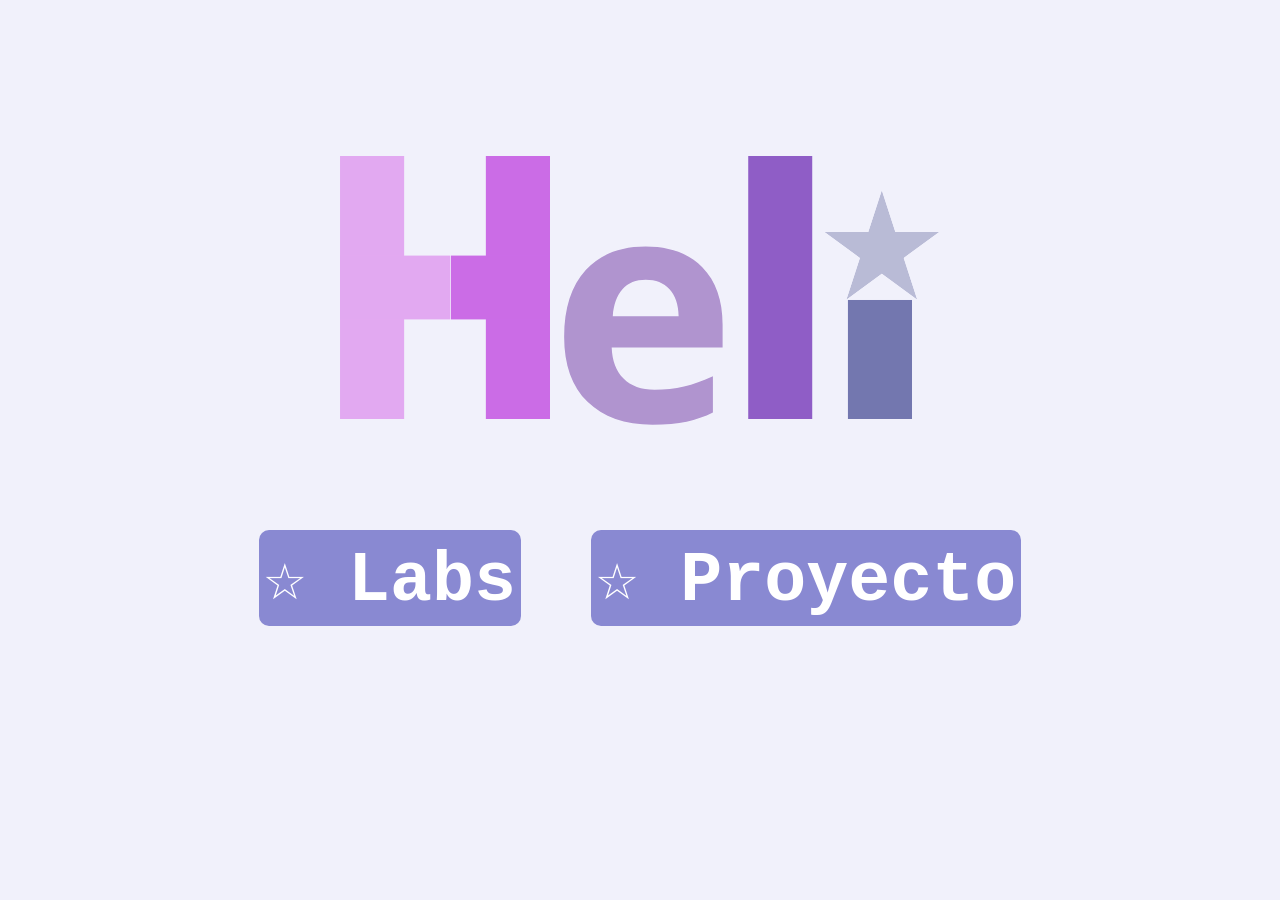
<file: index.html>
<!DOCTYPE html>
<html lang="en">
<head>
    <meta charset="UTF-8">
    <meta name="viewport" content="width=device-width, initial-scale=1.0">
    <title>Página de Heli</title>
    <link rel="stylesheet" href="styles.css">
</head>
<body>
    <img src="nombre.svg" alt="Heli" width="600" height="600">
    <div>
    <a href="labs/index.html">&#9734 Labs</a>
    <a href="proyecto/index.html">&#9734 Proyecto</a>
    </div>
</body>
</html>
</file>
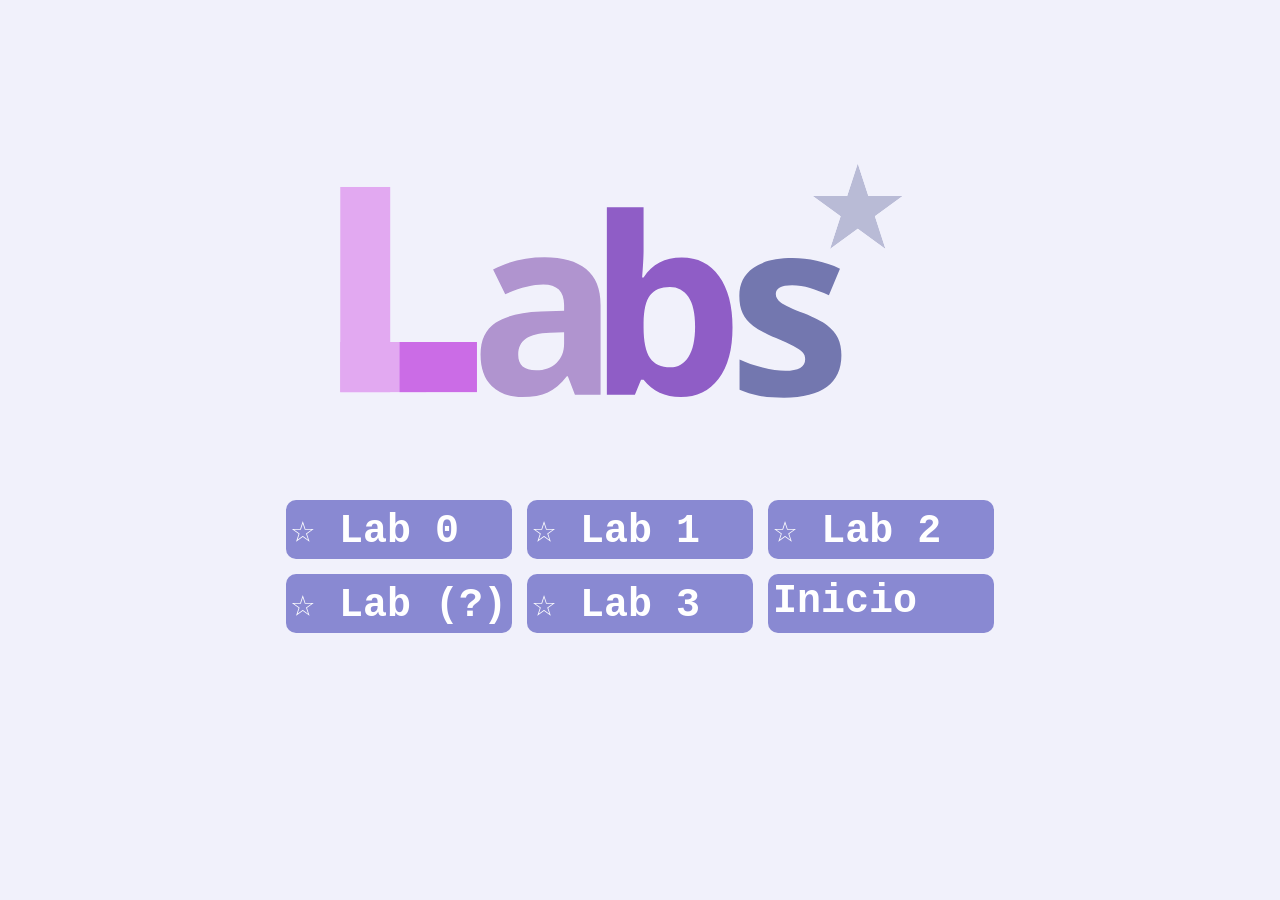
<file: labs/index.html>
<!DOCTYPE html>
<html lang="en">
<head>
    <meta charset="UTF-8">
    <meta name="viewport" content="width=device-width, initial-scale=1.0">
    <title>Labs de Heli</title>
    <link rel="stylesheet" href="styles.css">
</head>
<body>
    <img src="labs.svg" alt="Labs" width="600" height="600">
    <div>
    <a href="lab0/index.html">&#9734 Lab 0</a>
    <a href="lab1/index.html">&#9734 Lab 1</a>
    <a href="lab2/index.html">&#9734 Lab 2</a>
    <a href="lab/index.html">&#9734 Lab (?)</a>
    <a href="lab3/index.html">&#9734 Lab 3</a>
    <a href="../index.html">Inicio</a>
    </div>
</body>
</html>
</file>
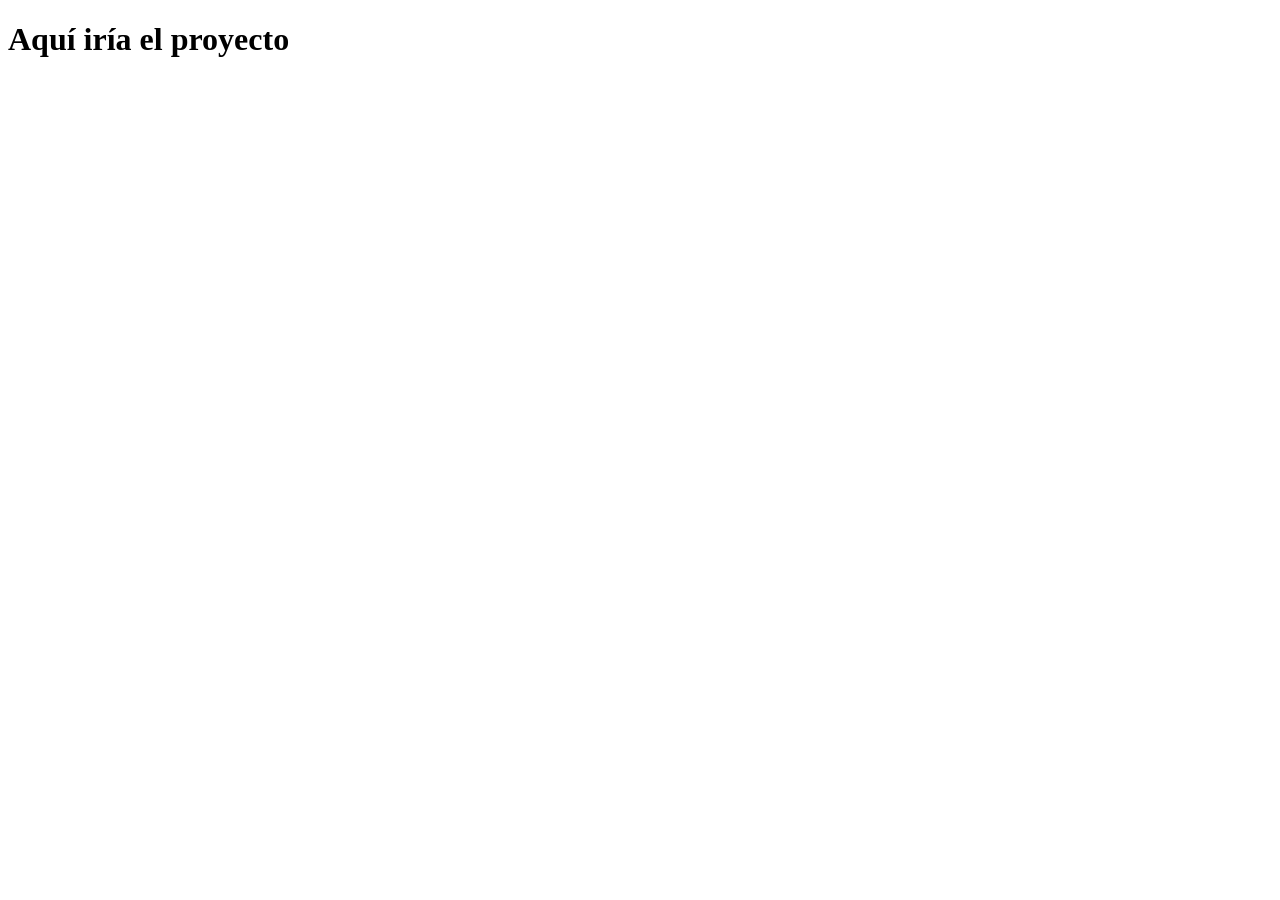
<file: proyecto/index.html>
<!DOCTYPE html>
<html lang="en">
<head>
    <meta charset="UTF-8">
    <meta name="viewport" content="width=device-width, initial-scale=1.0">
    <title>Proyecto de Heli</title>
</head>
<body>
    <h1>Aquí iría el proyecto</h1>
</body>
</html>
</file>
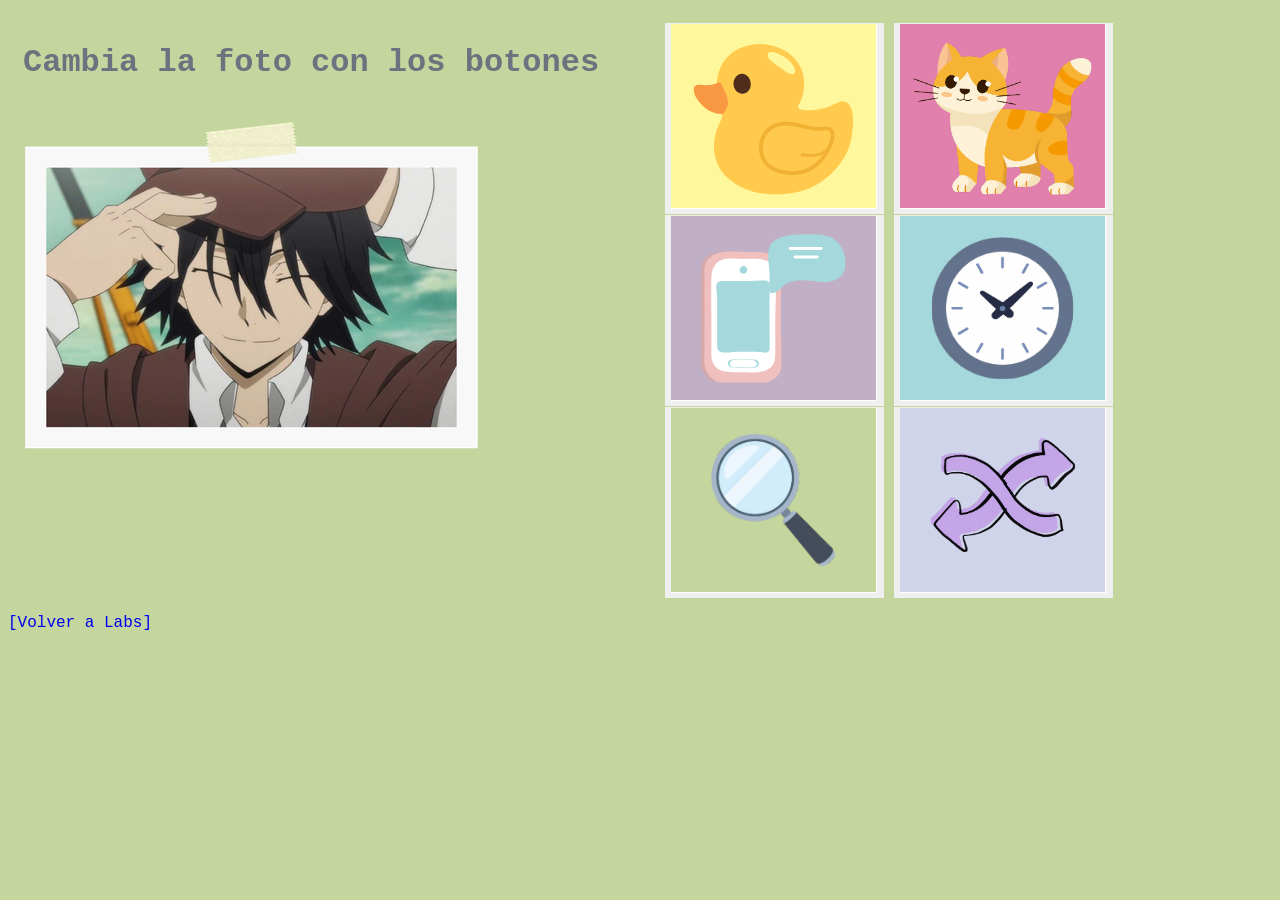
<file: labs/lab/index.html>
<!DOCTYPE html>
<html lang="en">
<head>
    <meta charset="UTF-8">
    <meta name="viewport" content="width=device-width, initial-scale=1.0">
    <link rel="stylesheet" href="style.css">
    <title>RANPO</title>
</head>
<body id="fondo"> 
    <div class="contenedor">
        <div class="columna">
            <h1>Cambia la foto con los botones</h1>
            <h2 id="n"></h2>
            <h3 id="c"></h2>
            <br>
            <img src="ranpoog.png" id="img">
        </div>
        <div class="columna">
            <button type="button"  onclick=" contador++, document.getElementById('img').src='ranpopato.png', document.getElementById('fondo').style.backgroundColor='#ffca4e', document.getElementById('n').innerHTML= 'Elegiste la img: #1',document.getElementById('c').innerHTML= '# clicks= '+contador"><img src="pato.svg"></button>
            <button type="button"  onclick=" contador++, document.getElementById('img').src='ranpogato.png', document.getElementById('fondo').style.backgroundColor='#e180ac', document.getElementById('n').innerHTML= 'Elegiste la img: #2',document.getElementById('c').innerHTML= '# clicks= '+contador"><img src="gato.svg"></button>
            <button type="button"  onclick="contador++, document.getElementById('img').src='ranpocel.png', document.getElementById('fondo').style.backgroundColor='#c1afc6', document.getElementById('n').innerHTML= 'Elegiste la img: #3',document.getElementById('c').innerHTML= '# clicks= '+contador"><img src="tel.svg"></button>
            <button type="button"  onclick="contador++, document.getElementById('img').src='ranpojoven.png', document.getElementById('fondo').style.backgroundColor='#a5d8dc', document.getElementById('n').innerHTML= 'Elegiste la img: #4',document.getElementById('c').innerHTML= '# clicks= '+contador"><img src="reloj.svg"></button>
            <button type="button"  onclick="contador++, document.getElementById('img').src='ranpoog.png', document.getElementById('fondo').style.backgroundColor='#c4d69e', document.getElementById('n').innerHTML= 'Elegiste la img: #5',document.getElementById('c').innerHTML= '# clicks= '+contador"><img src="lupa.svg"></button>
            <button type="button"  onclick="generaraleatorio()"><img src="flecha.svg"></button>
            <script src="codigo.js"></script>
        </div>
    </div>
    <a href="../index.html" class="inicio">[Volver a Labs]</a>
</body>
</html>
</file>
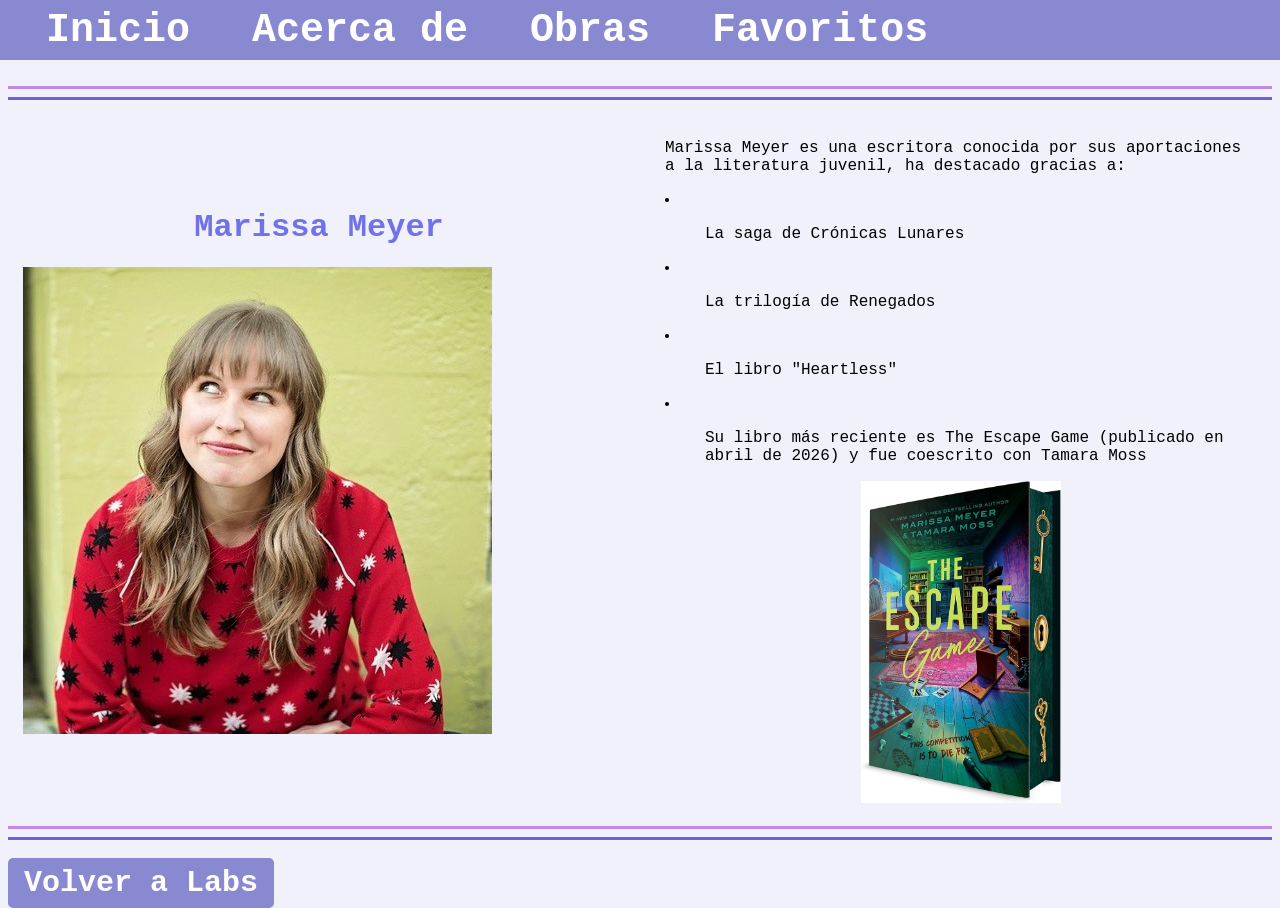
<file: labs/lab1/index.html>
<!DOCTYPE html>
<html lang="en">
<head>
    <meta charset="UTF-8">
    <meta name="viewport" content="width=device-width, initial-scale=1.0">
    <title>Lab 1 - Inicio</title>
    <link rel="stylesheet" href="styles.css">
</head>
<body>
    <header>
        <nav>
            <a href="index.html">Inicio</a>
            <a href="about.html">Acerca de</a>
            <a href="works.html">Obras</a>
            <a href="fav.html">Favoritos</a>
        </nav>
    </header>
    <hr class="hr1">
    <hr class="hr2">
    <div class="contenedor">
        <div class="columna">
        <h1>Marissa Meyer</h1>
        <img src="img/marissa.jpg" alt="Una fotografía de Marissa Meyer">
        </div>
        <div class="columna">
            <p>Marissa Meyer es una escritora conocida por sus aportaciones a la literatura juvenil, ha destacado gracias a:</p>
            <li><ul>La saga de Crónicas Lunares</ul></li>
            <li><ul>La trilogía de Renegados</ul></li>
            <li><ul>El libro "Heartless"</ul></li>
            <li><ul>Su libro más reciente es The Escape Game (publicado en abril de 2026) y fue coescrito con Tamara Moss</ul></li>
            <img src="img/libroescape.jpg" alt="una imagen de escape game, el libro más reciente publicado por marissa meyer" class="escape">
        </div>
    </div>
        <hr class="hr1">
    <hr class="hr2">
    <br>
    <a href="../index.html" class="inicio">Volver a Labs</a>
</body>
</html>
</file>
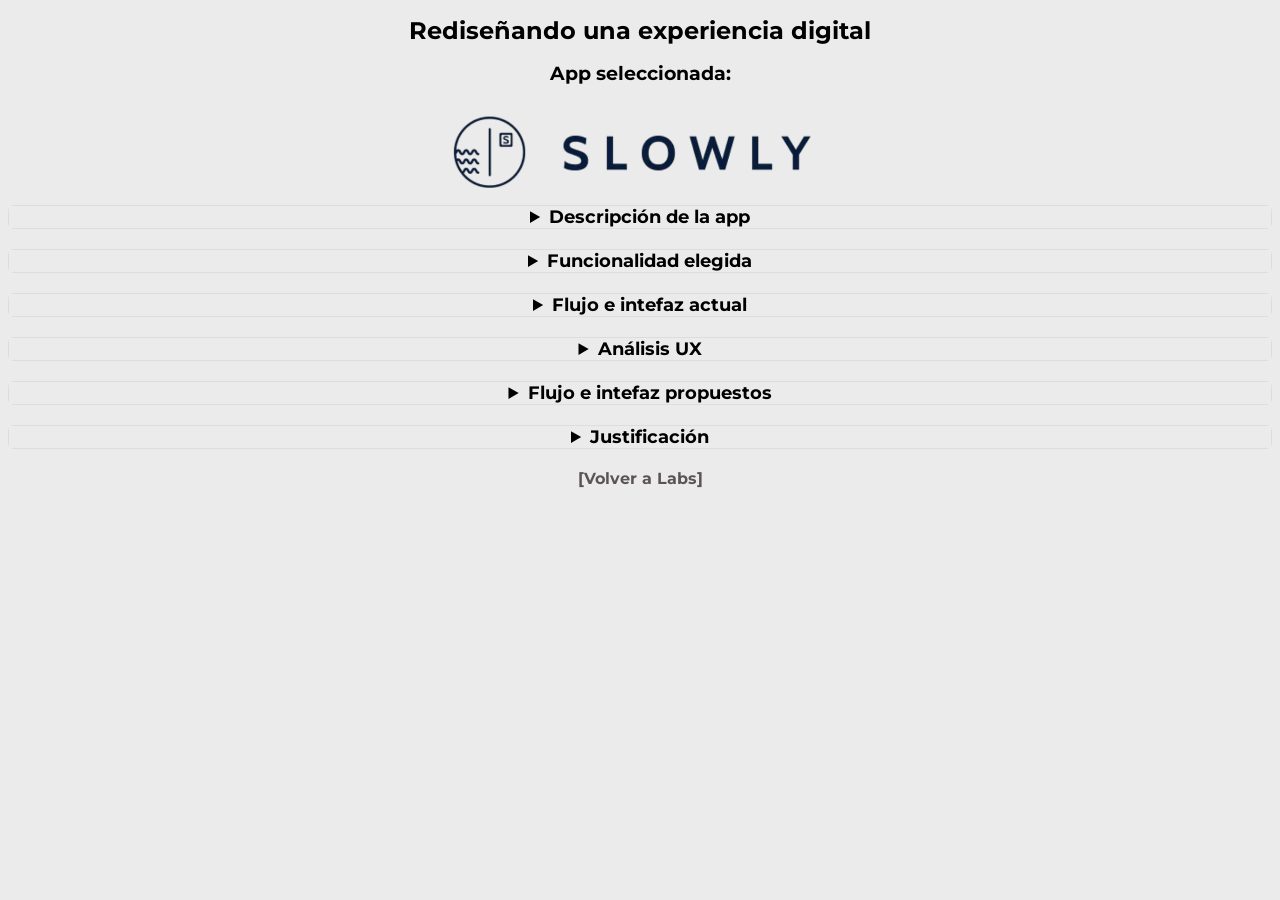
<file: labs/lab2/index.html>
<!DOCTYPE html>
<html lang="en">
<head>
    <meta charset="UTF-8">
    <meta name="viewport" content="width=device-width, initial-scale=1.0">
    <title>Lab 2 - Rediseño de interfaz</title>
    <link rel="stylesheet" href="styles.css">
    <link rel="preconnect" href="https://fonts.googleapis.com">
    <link rel="preconnect" href="https://fonts.gstatic.com" crossorigin>
    <link href="https://fonts.googleapis.com/css2?family=Montserrat:ital,wght@0,100..900;1,100..900&display=swap" rel="stylesheet">
</head>
<body>
    <h1>Rediseñando una experiencia digital</h1>
    <h2>App seleccionada: </h2>
    <img src="img/slowly.png" alt="logo de slowly">

    <div class="menu-container">
        <details>
            <summary>Descripción de la app</summary>
            <div class="respuesta">
                <p>La app Slowly, sirve para intercambiar cartas entre distintas personas que no se conocen en la vida real.</p>
                <p>Según la descripción de su propio sitio web: ¡Slowly te permite conocer amigos por correspondencia desde tu móvil!</p>
                <p>Conoce gente que comparta tu pasión, escribe cartas y colecciona sellos de todo el mundo.</p>
            </div>
        </details>
    
        <details>
            <summary>Funcionalidad elegida</summary>
            <div class="respuesta">
                La funcionalidad que he elegido es la de responder cartas, ya que cuando 
                respondes la carta no se muestra la carta que estás intentando responder, 
                tienes que copiar la carta por tu cuenta para poder responderla o usar otra app.
            </div>
        </details>

        <details>
                <summary>Flujo e intefaz actual</summary>
                    <div class="respuesta">
                        <div class="contenedor">
                            <div class="columna">
                                <img src="img/respondercartas.png" alt="screenshoot actual" class="captura">
                            </div>
                            <div class="columna">
                                <p>Ingresar a la aplicación móvil </p>
                                <p> &#8595 </p>
                                <p> Ir a la sección de amigos </p>
                                <p>&#8595 </p>
                                <p> Buscar el perfil </p>
                                <p>&#8595 </p>
                                <p> Hacer click en la carta que quieres contestar </p>
                                <p>&#8595 </p>
                                <p> Copiar toda la carta </p>
                                <p> &#8595 </p>
                                <p> Contestar la carta en otra app </p>
                                <p> &#8595 </p>
                                <p> Volver a copiar la respuesta que escribiste </p>
                                <p> &#8595 </p>
                                <p> Enviar la carta </p>
                            </div>
                        </div>
                    </div>  
        </details>

        <details>
            <summary>Análisis UX</summary>
            <div class="respuesta">
                <p>El problema principal con esta interfaz es que no puedes saber que es lo que estás 
                respondiendo, de forma forzosa debes copiar todo el contenido tú mismo y 
                usar otras aplicaciones (o pegar en el área de respuesta e ir borrando 
                ahí mismo). </p>
                <p>Considero que este es un gran problema pues afecta la experiencia 
                del usuario en la que es la actividad principal de esta app, ya que la razón 
                por la que la usas es para responder y enviar cartas.</p>
            </div>
        </details>

        <details>
                <summary>Flujo e intefaz propuestos</summary>
                <div class="respuesta">
                    <div class="contenedor">
                        <div class="columna">
                            <img src="img/carta2.jpeg" alt="screenshoot actual" class="captura">
                        </div>
                        <div class="columna">
                                <p>Ingresar a la aplicación móvil </p>
                                <p> &#8595 </p>
                                <p> Ir a la sección de amigos </p>
                                <p>&#8595 </p>
                                <p> Buscar el perfil </p>
                                <p>&#8595 </p>
                                <p> Hacer click en la carta que quieres contestar </p>
                                <p>&#8595 </p>
                                <p> Ver la carta a la vez que escribes  </p>
                                <p> &#8595 </p>
                                <p> Contestar la carta en la misma app </p>
                                <p> &#8595 </p>
                                <p> Enviar la carta </p>
                        </div>
                    </div>
                </div>
        </details>

        <details>
            <summary>Justificación</summary>
            <div class="respuesta">
                <p>Considero que esta interfaz sería una mejor idea porque así podrías ver 
                lo que contestas a la vez que escribes, sin embargo también acepto que podría tener 
                algunas áreas de oportunidad.</p>
                <p>Por ejemplo que el tamaño de la letra no sea apto para todos los usuarios o que algunos prefieran seguir utilizando otra apps para 
                contestar las cartas y solo pegar sus respuestas en la app.</p>
                <p> Sin embargo considero que podría ser una buena mejora y que también se podría aplicar de forma 
                que fuera opcional usar esta vista o la original.</p>
            </div>
        </details>
</div>
<a href="../index.html" class="inicio">[Volver a Labs]</a>
</body>
</html>
</file>
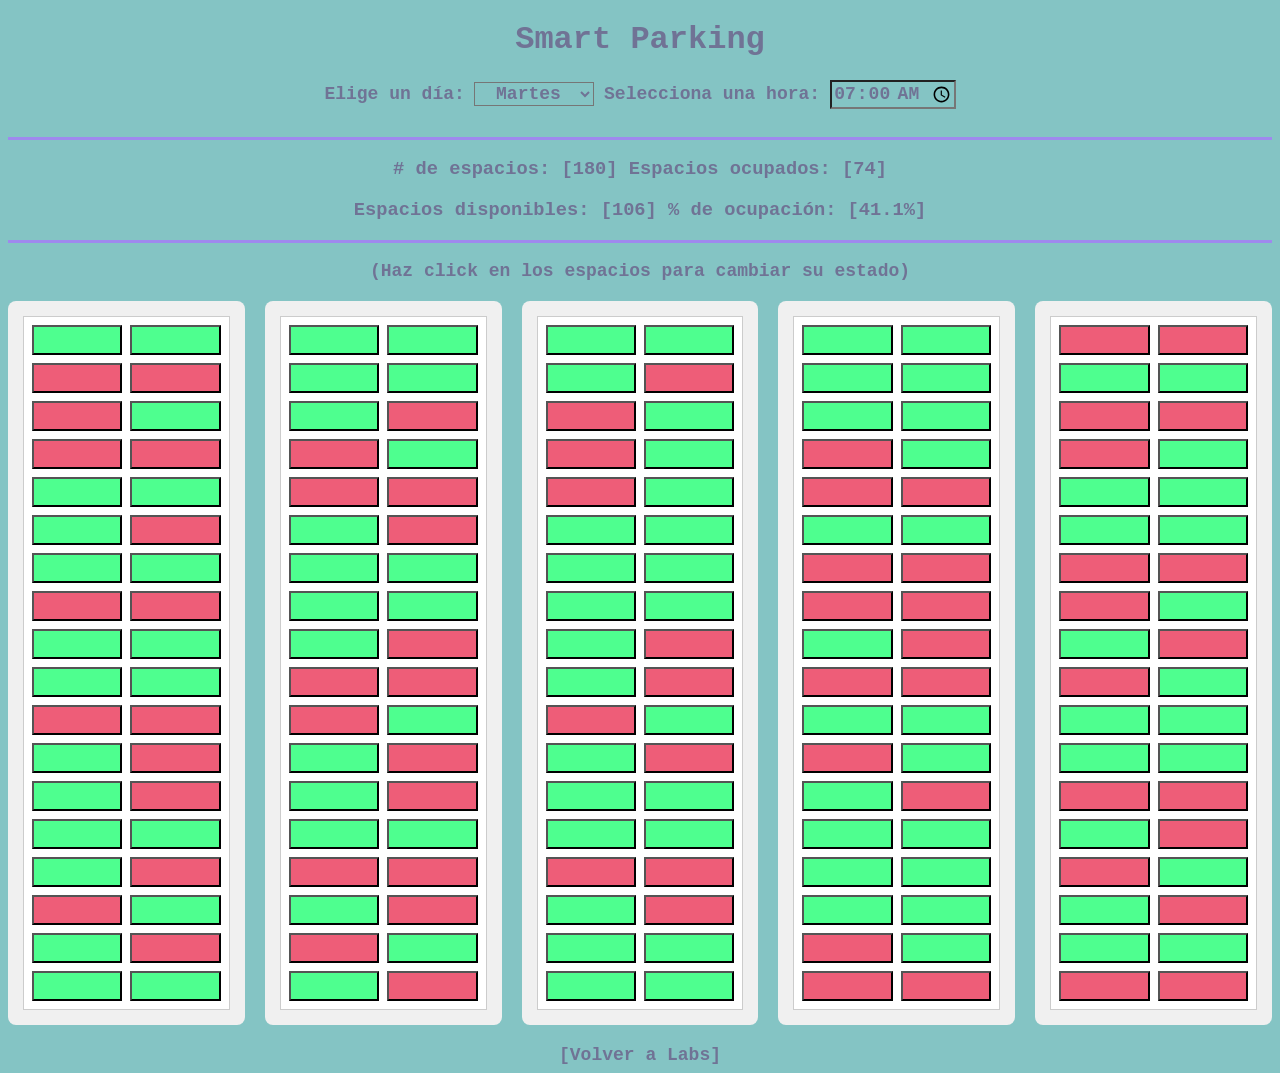
<file: labs/lab3/index.html>
<!DOCTYPE html>
<html lang="en">
<head>
    <meta charset="UTF-8">
    <meta name="viewport" content="width=device-width, initial-scale=1.0">
    <title>Lab 3</title>
    <link rel="stylesheet" href="styles.css">
</head>
<body>
    <h1>Smart Parking</h1>

    <label for="dia">Elige un día:</label>
    <select id="dia" name="dia">
    <option value="lunes">Lunes</option>
    <option value="martes" selected>Martes</option>
    <option value="miercoles">Miércoles</option>
    <option value="jueves">Jueves</option>
    <option value="viernes">Viernes</option>
    </select>

    <label for="hora-nativa">Selecciona una hora:</label>
    <input type="time" id="hora-nativa" name="hora" value="07:00">
    <hr>
    <h3 id="texto1"># de espacios: [180]  Espacios ocupados: []</h3>
    <h3 id="texto2">Espacios disponibles: [] % de ocupación: []</h3>
    <hr>
    <p>(Haz click en los espacios para cambiar su estado)</p>

    <div class="cont-columnas">
        <div class="columna">
            <div class="espacios">
                <button id="b" onclick="cambiarcolor()"></button><button></button>
                <button></button><button></button>
                <button></button><button></button>
                <button></button><button></button>
                <button></button><button></button>
                <button></button><button></button>
                <button></button><button></button>
                <button></button><button></button>
                <button></button><button></button>
                <button></button><button></button>
                <button></button><button></button>
                <button></button><button></button>
                <button></button><button></button>
                <button></button><button></button>
                <button></button><button></button>
                <button></button><button></button>
                <button></button><button></button>
                <button></button><button></button>
            </div>
        </div>
        <div class="columna">
            <div class="espacios">
                <button></button><button></button>
                <button></button><button></button>
                <button></button><button></button>
                <button></button><button></button>
                <button></button><button></button>
                <button></button><button></button>
                <button></button><button></button>
                <button></button><button></button>
                <button></button><button></button>
                <button></button><button></button>
                <button></button><button></button>
                <button></button><button></button>
                <button></button><button></button>
                <button></button><button></button>
                <button></button><button></button>
                <button></button><button></button>
                <button></button><button></button>
                <button></button><button></button>
            </div>
        </div>
        <div class="columna">
            <div class="espacios">
                <button></button><button></button>
                <button></button><button></button>
                <button></button><button></button>
                <button></button><button></button>
                <button></button><button></button>
                <button></button><button></button>
                <button></button><button></button>
                <button></button><button></button>
                <button></button><button></button>
                <button></button><button></button>
                <button></button><button></button>
                <button></button><button></button>
                <button></button><button></button>
                <button></button><button></button>
                <button></button><button></button>
                <button></button><button></button>
                <button></button><button></button>
                <button></button><button></button>
            </div>
        </div>
        <div class="columna">
            <div class="espacios">
                <button></button><button></button>
                <button></button><button></button>
                <button></button><button></button>
                <button></button><button></button>
                <button></button><button></button>
                <button></button><button></button>
                <button></button><button></button>
                <button></button><button></button>
                <button></button><button></button>
                <button></button><button></button>
                <button></button><button></button>
                <button></button><button></button>
                <button></button><button></button>
                <button></button><button></button>
                <button></button><button></button>
                <button></button><button></button>
                <button></button><button></button>
                <button></button><button></button>
            </div>
        </div>
        <div class="columna">
            <div class="espacios">
                <button></button><button></button>
                <button></button><button></button>
                <button></button><button></button>
                <button></button><button></button>
                <button></button><button></button>
                <button></button><button></button>
                <button></button><button></button>
                <button></button><button></button>
                <button></button><button></button>
                <button></button><button></button>
                <button></button><button></button>
                <button></button><button></button>
                <button></button><button></button>
                <button></button><button></button>
                <button></button><button></button>
                <button></button><button></button>
                <button></button><button></button>
                <button></button><button></button>
            </div>
        </div>
    </div>
    <script src="codigo.js"></script>
    <a href="../index.html" class="inicio">[Volver a Labs]</a>
</body>
</html>
</file>
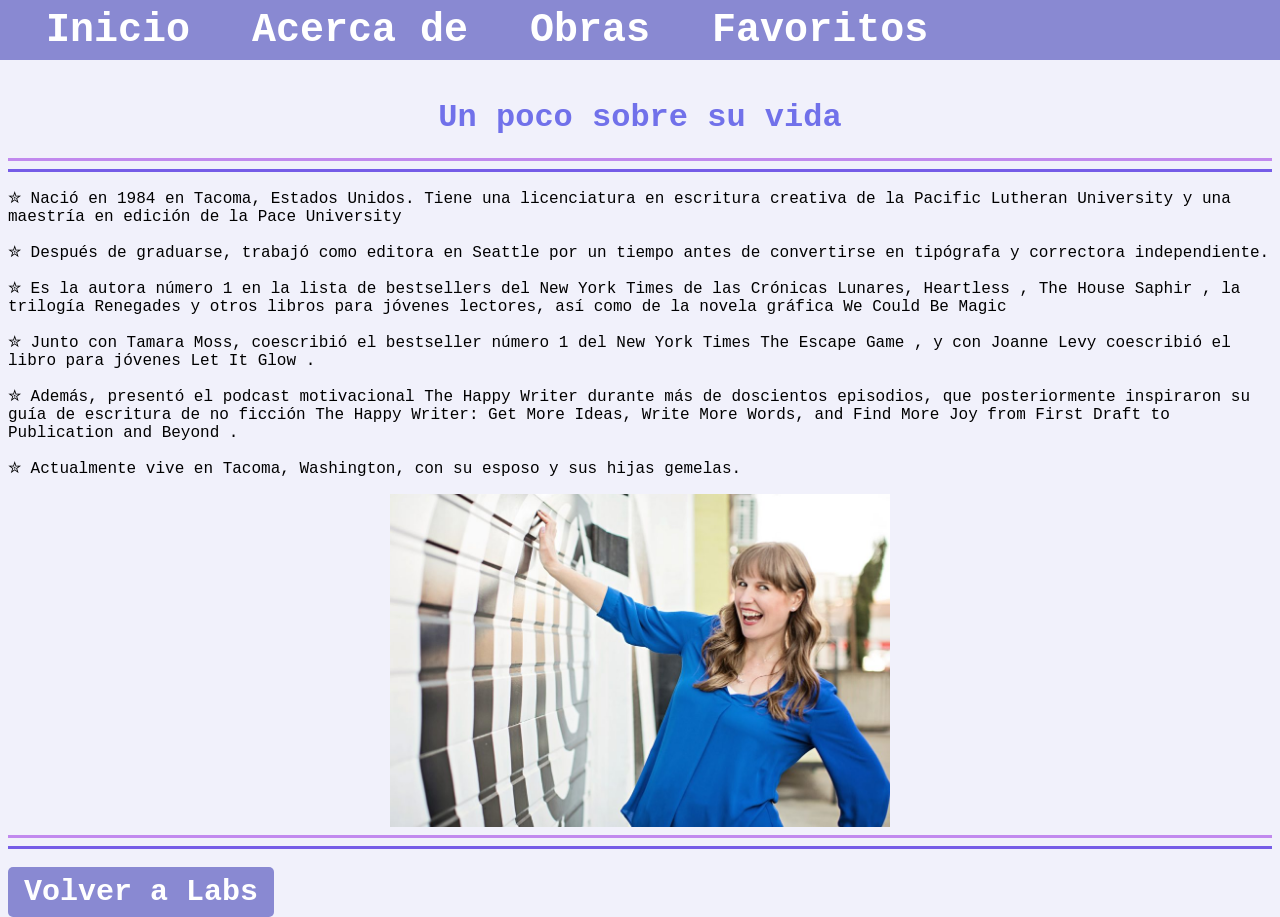
<file: labs/lab1/about.html>
<!DOCTYPE html>
<html lang="en">
<head>
    <meta charset="UTF-8">
    <meta name="viewport" content="width=device-width, initial-scale=1.0">
    <title>Lab 1 - Acerca de</title>
    <link rel="stylesheet" href="styles.css">
</head>
<body>
    <header>
        <nav>
            <a href="index.html">Inicio</a>
            <a href="about.html">Acerca de</a>
            <a href="works.html">Obras</a>
            <a href="fav.html">Favoritos</a>
        </nav>
    </header>
    <h1>Un poco sobre su vida</h1>
    <hr class="hr1">
    <hr class="hr2">
    <p>✮ Nació en 1984 en Tacoma, Estados Unidos. Tiene una licenciatura en escritura creativa de la Pacific Lutheran University y una maestría en edición de la Pace University</p>
    <p>✮ Después de graduarse, trabajó como editora en Seattle por un tiempo antes de convertirse en tipógrafa y correctora independiente.</p>
    <p>✮ Es la autora número 1  en la lista de bestsellers del New York Times  de las Crónicas Lunares,  Heartless ,  The House Saphir , la trilogía Renegades y otros libros para jóvenes lectores, así como de la novela gráfica  We Could Be Magic </p> 
    <p>✮ Junto con Tamara Moss, coescribió el  bestseller  número 1 del New York Times  The Escape Game , y con Joanne Levy coescribió el libro para jóvenes  Let It Glow .</p> 
    <p>✮ Además, presentó el podcast motivacional The Happy Writer durante más de doscientos episodios, que posteriormente inspiraron su guía de escritura de no ficción  The Happy Writer: Get More Ideas, Write More Words, and Find More Joy from First Draft to Publication and Beyond .</p>
    <p>✮ Actualmente vive en Tacoma, Washington, con su esposo y sus hijas gemelas.</p>
    <img src="img/marissa2.jpg" alt="una foto de marissa meyer" class="foto2">
    <hr class="hr1">
    <hr class="hr2">
    <br>
    <a href="../index.html" class="inicio">Volver a Labs</a>
</body>
</html>
</file>
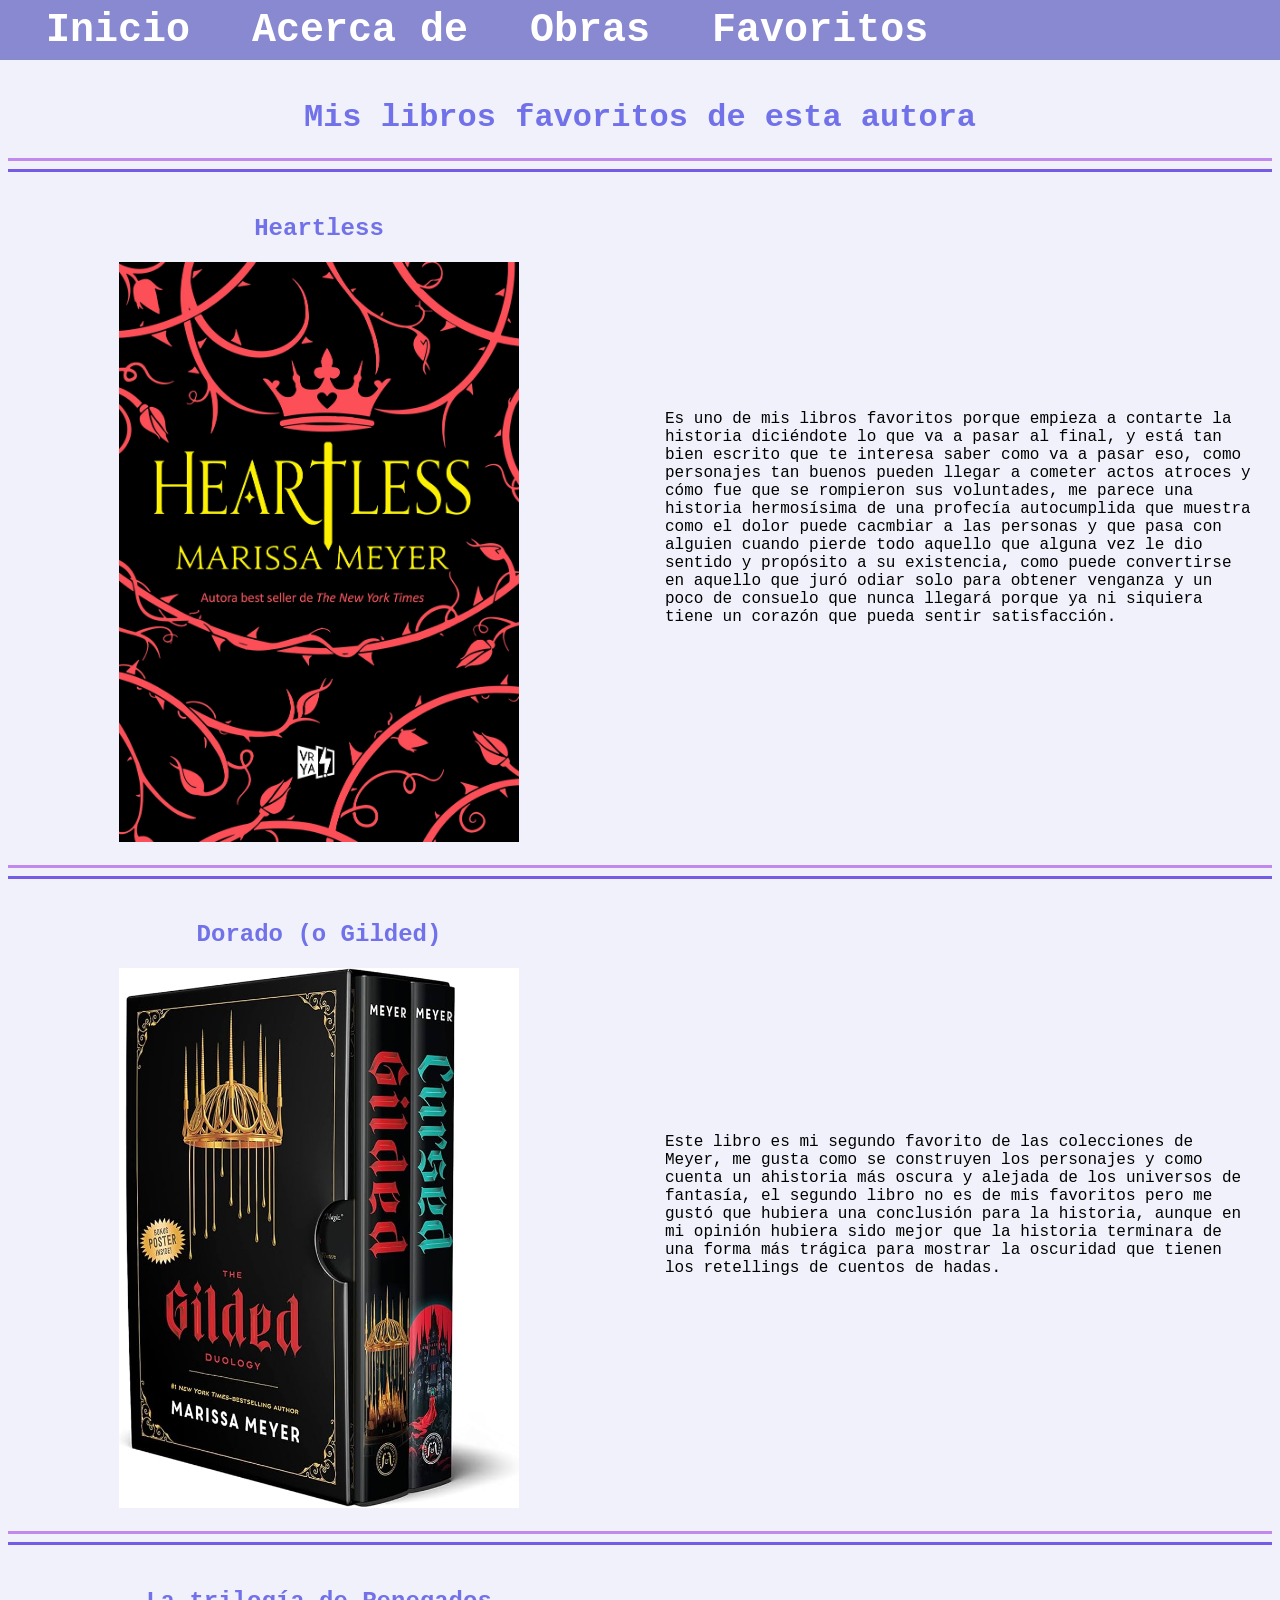
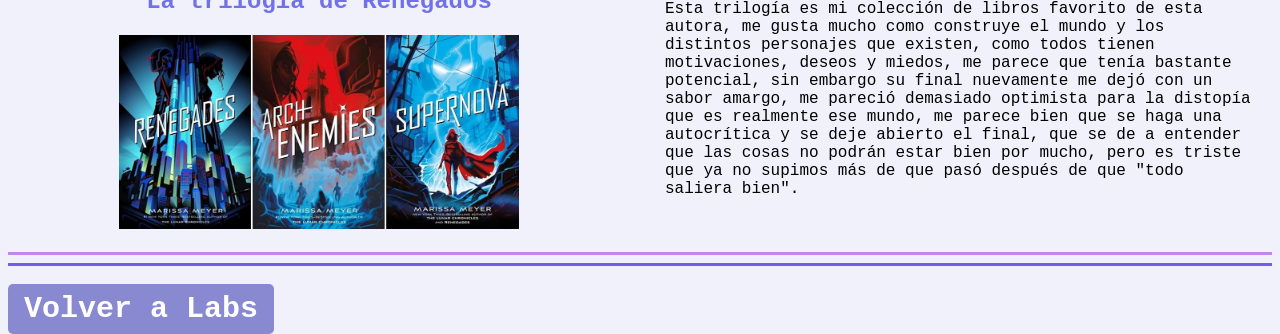
<file: labs/lab1/fav.html>
<!DOCTYPE html>
<html lang="en">
<head>
    <meta charset="UTF-8">
    <meta name="viewport" content="width=device-width, initial-scale=1.0">
    <title>Lab 1 - Favoritos</title>
    <link rel="stylesheet" href="styles.css">
</head>
<body>
    <header>
        <nav>
            <a href="index.html">Inicio</a>
            <a href="about.html">Acerca de</a>
            <a href="works.html">Obras</a>
            <a href="fav.html">Favoritos</a>
        </nav>
    </header>
    <h1>Mis libros favoritos de esta autora</h1>

    <hr class="hr1">
    <hr class="hr2">
    
    <div class="contenedor">

    <div class="columna">
    <h2>Heartless</h2>
    <img src="img/heartless.jpg" alt="portada del libro heartless" class="libros">
    </div>

    <div class="columna">
    <p>Es uno de mis libros favoritos porque empieza a contarte la historia diciéndote lo que va a pasar al final, y está tan bien escrito que te interesa saber como va a pasar eso, como personajes tan buenos pueden llegar a cometer actos atroces y cómo fue que se rompieron sus voluntades, me parece una historia hermosísima de una profecía autocumplida que muestra como el dolor puede cacmbiar a las personas y que pasa con alguien cuando pierde todo aquello que alguna vez le dio sentido y propósito a su existencia, como puede convertirse en aquello que juró odiar solo para obtener venganza y un poco de consuelo que nunca llegará porque ya ni siquiera tiene un corazón que pueda sentir satisfacción.</p>
    </div>

    </div>

    <hr class="hr1">
    <hr class="hr2">

    <div class="contenedor">

    <div class="columna">
    <h2>Dorado (o Gilded)</h2>
    <img src="img/gilded.jpg" alt="portada del libro gilded" class="libros">
    </div>

    <div class="columna">
        <p>Este libro es mi segundo favorito de las colecciones de Meyer, me gusta como se construyen los personajes y como cuenta un ahistoria más oscura y alejada de los universos de fantasía, el segundo libro no es de mis favoritos pero me gustó que hubiera una conclusión para la historia, aunque en mi opinión hubiera sido mejor que la historia terminara de una forma más trágica para mostrar la oscuridad que tienen los retellings de cuentos de hadas.</p>
    </div>

    </div>

    <hr class="hr1">
    <hr class="hr2">

    <div class="contenedor">
        
    <div class="columna">
    <h2>La trilogía de Renegados</h2>
    <img src="img/renegados.jpg" alt="trilogia de renegados" class="libros">
    </div>

    <div class="columna">
        <p>Esta trilogía es mi colección de libros favorito de esta autora, me gusta mucho como construye el mundo y los distintos personajes que existen, como todos tienen motivaciones, deseos y miedos, me parece que tenía bastante potencial, sin embargo su final nuevamente me dejó con un sabor amargo, me pareció demasiado optimista para la distopía que es realmente ese mundo, me parece bien que se haga una autocrítica y se deje abierto el final, que se de a entender que las cosas no podrán estar bien por mucho, pero es triste que ya no supimos más de que pasó después de que "todo saliera bien".</p>
    </div>

    </div>
        <hr class="hr1">
    <hr class="hr2">
    <br>
    <a href="../index.html" class="inicio">Volver a Labs</a>
</body>
</html>
</file>
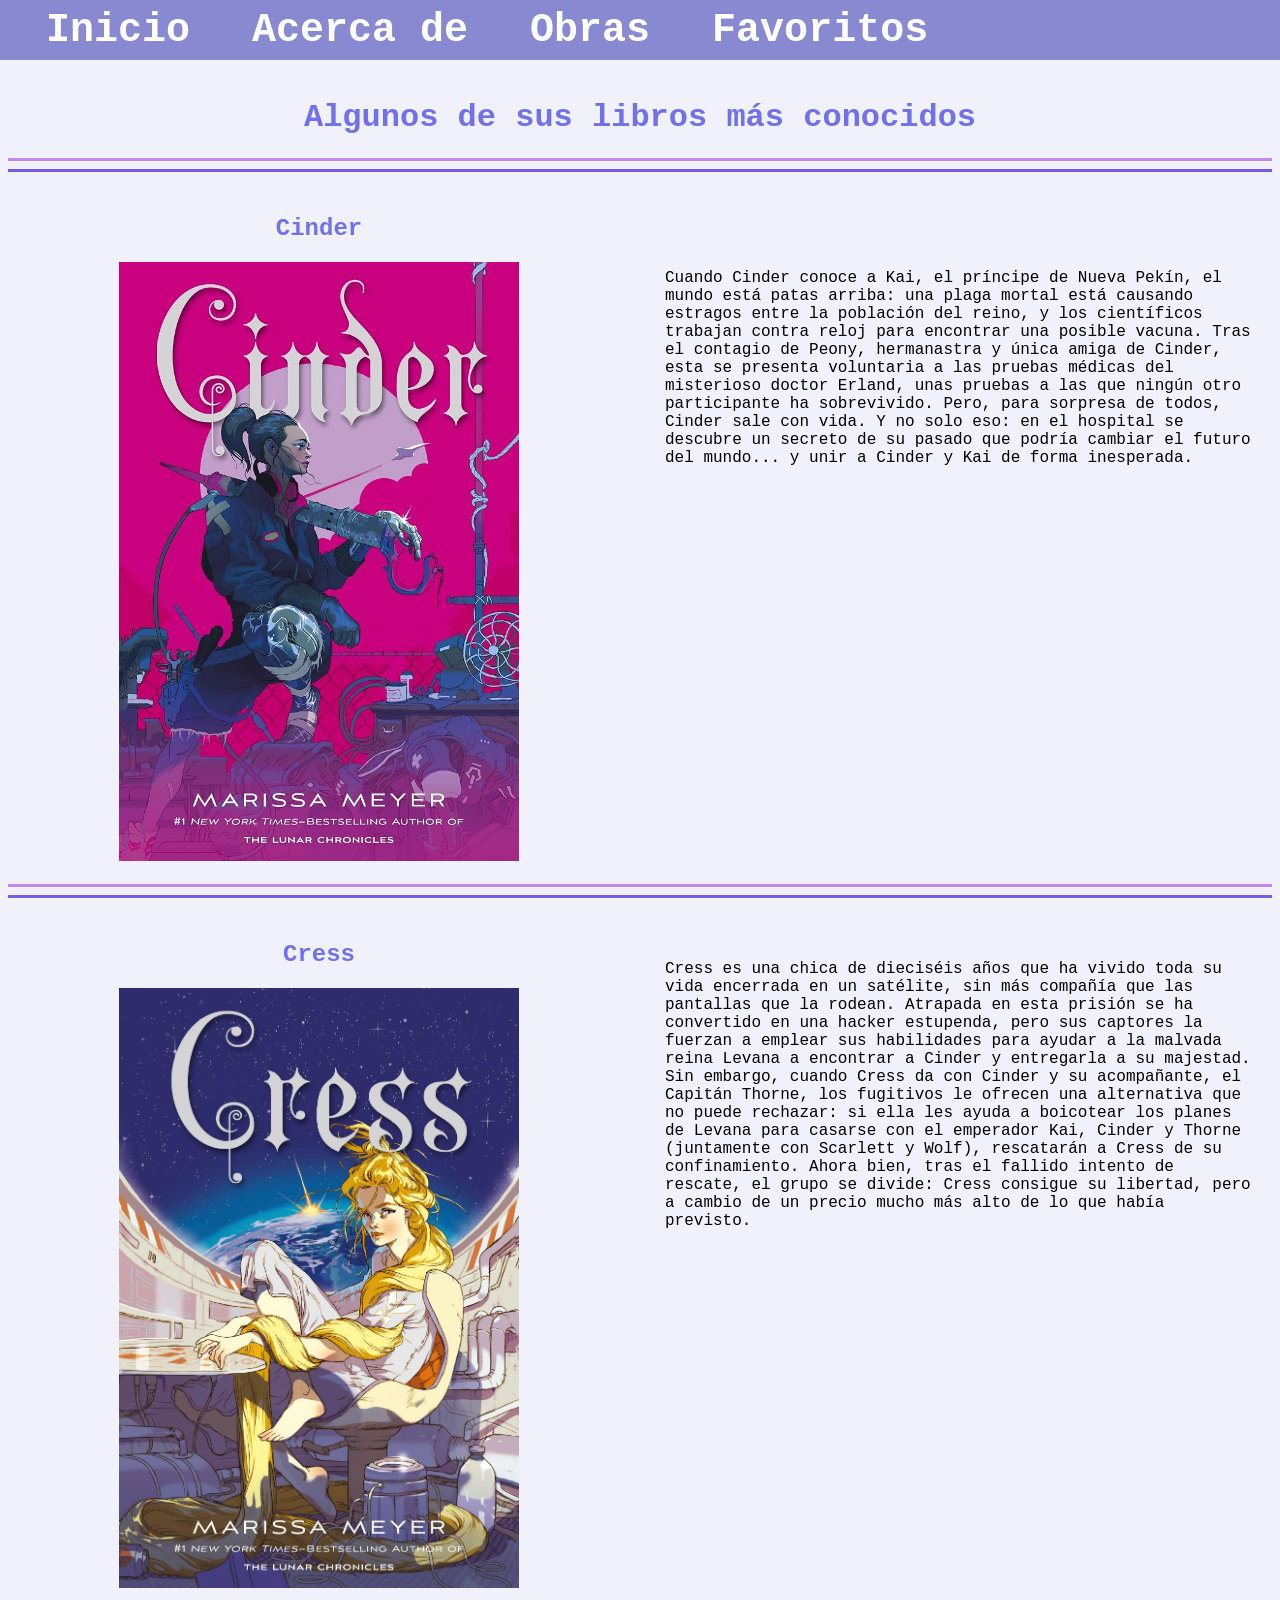
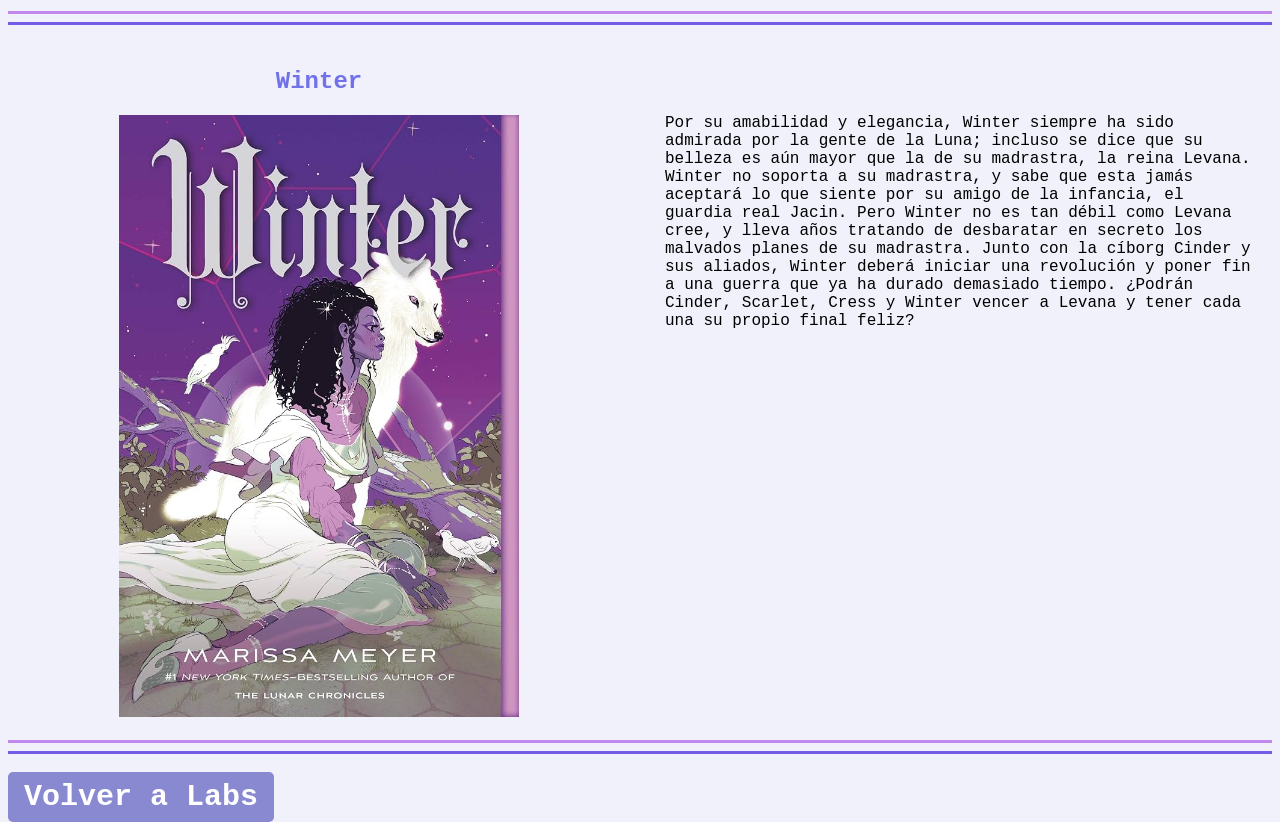
<file: labs/lab1/works.html>
<!DOCTYPE html>
<html lang="en">
<head>
    <meta charset="UTF-8">
    <meta name="viewport" content="width=device-width, initial-scale=1.0">
    <title>Lab 1 - Obras</title>
    <link rel="stylesheet" href="styles.css">
</head>
<body>
    <header>
        <nav>
            <a href="index.html">Inicio</a>
            <a href="about.html">Acerca de</a>
            <a href="works.html">Obras</a>
            <a href="fav.html">Favoritos</a>
        </nav>
    </header>
    <h1>Algunos de sus libros más conocidos</h1>
    <hr class="hr1">
    <hr class="hr2">
    
    <div class="contenedor">

    <div class="columna">
    <h2>Cinder</h2>
    <img src="img/cinder.jpg" alt="portada del libro Cinder" class="libros">
    </div>

    <div class="columna">
    <p>Cuando Cinder conoce a Kai, el príncipe de Nueva Pekín, el mundo está patas arriba: una plaga mortal está causando estragos entre la población del reino, y los científicos trabajan contra reloj para encontrar una posible vacuna. Tras el contagio de Peony, hermanastra y única amiga de Cinder, esta se presenta voluntaria a las pruebas médicas del misterioso doctor Erland, unas pruebas a las que ningún otro participante ha sobrevivido. Pero, para sorpresa de todos, Cinder sale con vida. Y no solo eso: en el hospital se descubre un secreto de su pasado que podría cambiar el futuro del mundo... y unir a Cinder y Kai de forma inesperada.</p>
    <iframe width="560" height="315" src="https://www.youtube.com/embed/ROSkzKdKDaM?si=KWWsXDgWGOuWed8Y" title="YouTube video player" frameborder="0" allow="accelerometer; autoplay; clipboard-write; encrypted-media; gyroscope; picture-in-picture; web-share" referrerpolicy="strict-origin-when-cross-origin" allowfullscreen></iframe>
    </div>

    </div>

    <hr class="hr1">
    <hr class="hr2">

    <div class="contenedor">

    <div class="columna">
    <h2>Cress</h2>
    <img src="img/cress.jpg" alt="portada del libro Cress" class="libros">
    </div>

    <div class="columna">
    <p>Cress es una chica de dieciséis años que ha vivido toda su vida encerrada en un satélite, sin más compañía que las pantallas que la rodean. Atrapada en esta prisión se ha convertido en una hacker estupenda, pero sus captores la fuerzan a emplear sus habilidades para ayudar a la malvada reina Levana a encontrar a Cinder y entregarla a su majestad. Sin embargo, cuando Cress da con Cinder y su acompañante, el Capitán Thorne, los fugitivos le ofrecen una alternativa que no puede rechazar: si ella les ayuda a boicotear los planes de Levana para casarse con el emperador Kai, Cinder y Thorne (juntamente con Scarlett y Wolf), rescatarán a Cress de su confinamiento. Ahora bien, tras el fallido intento de rescate, el grupo se divide: Cress consigue su libertad, pero a cambio de un precio mucho más alto de lo que había previsto.</p>
    <iframe width="560" height="315" src="https://www.youtube.com/embed/ai8_ZsUpg04?si=VHmzvbMvWe_AnuPc" title="YouTube video player" frameborder="0" allow="accelerometer; autoplay; clipboard-write; encrypted-media; gyroscope; picture-in-picture; web-share" referrerpolicy="strict-origin-when-cross-origin" allowfullscreen></iframe>

    </div>

    </div>

    <hr class="hr1">
    <hr class="hr2">

    <div class="contenedor">
        
    <div class="columna">
    <h2>Winter</h2>
    <img src="img/winter.jpg" alt="portada del libro Winter" class="libros">
    </div>

    <div class="columna">
    <p>Por su amabilidad y elegancia, Winter siempre ha sido admirada por la gente de la Luna; incluso se dice que su belleza es aún mayor que la de su madrastra, la reina Levana. Winter no soporta a su madrastra, y sabe que esta jamás aceptará lo que siente por su amigo de la infancia, el guardia real Jacin. Pero Winter no es tan débil como Levana cree, y lleva años tratando de desbaratar en secreto los malvados planes de su madrastra. Junto con la cíborg Cinder y sus aliados, Winter deberá iniciar una revolución y poner fin a una guerra que ya ha durado demasiado tiempo. ¿Podrán Cinder, Scarlet, Cress y Winter vencer a Levana y tener cada una su propio final feliz?</p>
    <iframe width="560" height="315" src="https://www.youtube.com/embed/7u-1nAhF-eQ?si=hMi4YVplGXSZZ1-B" title="YouTube video player" frameborder="0" allow="accelerometer; autoplay; clipboard-write; encrypted-media; gyroscope; picture-in-picture; web-share" referrerpolicy="strict-origin-when-cross-origin" allowfullscreen></iframe>
    </div>

    </div>
    <hr class="hr1">
    <hr class="hr2">
    <br>
    <a href="../index.html" class="inicio">Volver a Labs</a>
</body>
</html>
</file>
<file: styles.css>
body{
    background-color: #F1F1FB;
    display: flex;
    flex-direction: column;
    align-items: center;
    justify-items: center;
    margin: 0;
    min-height: auto;
}

img{
    margin-bottom: -70px;
}

div{
    display: flex;
    gap:70px;
}

a{
    align-items: center;
    font-family:'Courier New', Courier, monospace;
    text-decoration: none;
    font-size: 70px;
    font-weight: bold;
    color: white;
    background-color:#8989d2;
    border: none;
    border-radius: 10px;
    padding:5px;
    margin-bottom: 40px;
}

a:hover{
    background-color:#7070d8 ;
    transform: translateY(-10px);
}
</file>
<file: labs/styles.css>
body{
    background-color: #F1F1FB;
    display: flex;
    flex-direction: column;
    align-items: center;
    justify-items: center;
    margin: 0;
    min-height: auto;
}

img{
    margin-bottom: -100px;
}

div{
    display: grid;
    grid-template-columns: repeat(3, 1fr);
    gap: 15px;
    margin-bottom: 40px;
}

a{
    align-items: center;
    font-family:'Courier New', Courier, monospace;
    text-decoration: none;
    font-size: 40px;
    font-weight: bold;
    color: white;
    background-color:#8989d2;
    border: none;
    border-radius: 10px;
    padding:5px;
}

a:hover{
    background-color:#7070d8 ;
    transform: translateY(-10px);
}
</file>
<file: labs/lab/style.css>
body{
    background-color: #c4d69e;
    color: #6d727f;
    font-family: 'Courier New', Courier, monospace;
}

.contenedor{
    display: flex;
    gap:20px;
}

.columna{
    flex:1;
    padding:15px;
}

button{
    border-style: none;
}

button:hover{
    transform: translateY(-10px);
}

a{
    text-decoration: none;
}
</file>
<file: labs/lab1/styles.css>
body{
    background-color: #F1F1FB;
    padding-top: 70px;
    font-family:'Courier New', Courier, monospace;
}

header {
    position: fixed; 
    top: 0;
    left: 0;
    width: 100%;
    height: 60px;
    background-color: #8989d2;
    display: flex;
    padding: 0 30px;
    text-align: center;
}

.inicio{
    background-color: #8989d2;
    border-radius: 5px;
    font-size: 30px;
    border-bottom: 5px;
}

nav{
    display: flex;
    gap: 30px;
}

a{
    text-decoration: none;
    font-size: 40px;
    font-weight: bold;
    padding: 8px 16px;
    color: white;
}

a:hover{
    background-color:#7171ea ;
}

.contenedor{
    display: flex;
    justify-content: center;
    align-items: center;
    gap:20px;
}

.columna{
    flex:1;
    padding:15px;
}

img{
    max-width: 100%;
    height: auto;
}

.escape{
    width: 200px;
    display: block;
    margin: 0 auto;
}

.foto2{
    width: 500px;
    display: block;
    margin: 0 auto;
}

.hr1{
    height:3px;
    background-color: rgb(193, 137, 238);
    border:none;
}

.hr2{
    height:3px;
    background-color: rgb(117, 92, 231);
    border:none;
}

.libros{
    width:400px;
    display: block;
    margin: 0 auto;
}

h1,h2{
    text-align: center;
    color:#7171ea;
}
</file>
<file: labs/lab2/styles.css>
*{
    background-color: #ebebeb;
    font-family: "Montserrat", sans-serif;
    text-align: center;
}

h1{
    font-size: x-large;
}

h2{
    font-size: larger;
}


img{
    width:400px;
    display: block;
    margin: 0 auto;
}

.captura{
    width: 250px;
}

.contenedor{
    display: flex;
    gap:5px;
}

.columna{
    flex:1;
    padding:5px;
}

details{
    background-color: #f9f9f9;
    border: 1px solid #ddd;
    border-radius: 6px;
    margin-bottom: 20px;
    font-size: large;
}

summary:hover{
    color:#a3a3b3 ;
}

.respuesta{
    margin-top: 15px;
    padding: 10px;
    margin-bottom: 15px;
    font-size: medium;
}

summary{
    font-weight: bold;
    justify-content: space-between;
}

.inicio{
    border-bottom: 5px;
    text-decoration: none;
    font-weight: bold;
    color:#5c5454;
}

a:hover{
    color:#a3a3b3 ;

}
</file>
<file: labs/lab3/styles.css>
*{
    font-family: 'Courier New', Courier, monospace;
    text-align: center;
    background-color: rgb(132, 196, 196);
    color: #707395;
}

label{
  font-size: large;
  font-weight: bold;
}

input, select, p, a{
  font-size: large;
  font-weight: bold;
  margin-bottom: 20px;
}

.cont-columnas {
  display: flex;
  gap: 20px; 
  margin-bottom: 20px;
}

.columna {
  flex: 1;
  background-color: #f0f0f0;
  padding: 15px;
  border-radius: 8px;
}

.espacios {
  display: grid;
  grid-template-columns: repeat(2, 1fr);
  gap: 8px;
  border: 1px solid #ccc;
  padding: 8px;
  background-color: #fff;
}

.espacios button {
  height: 30px;
  cursor: pointer;
}

a{
  text-decoration: none;
  margin-top: 20px;
}

hr{
    height:3px;
    background-color: rgb(159, 137, 238);
    border:none;
}
</file>
